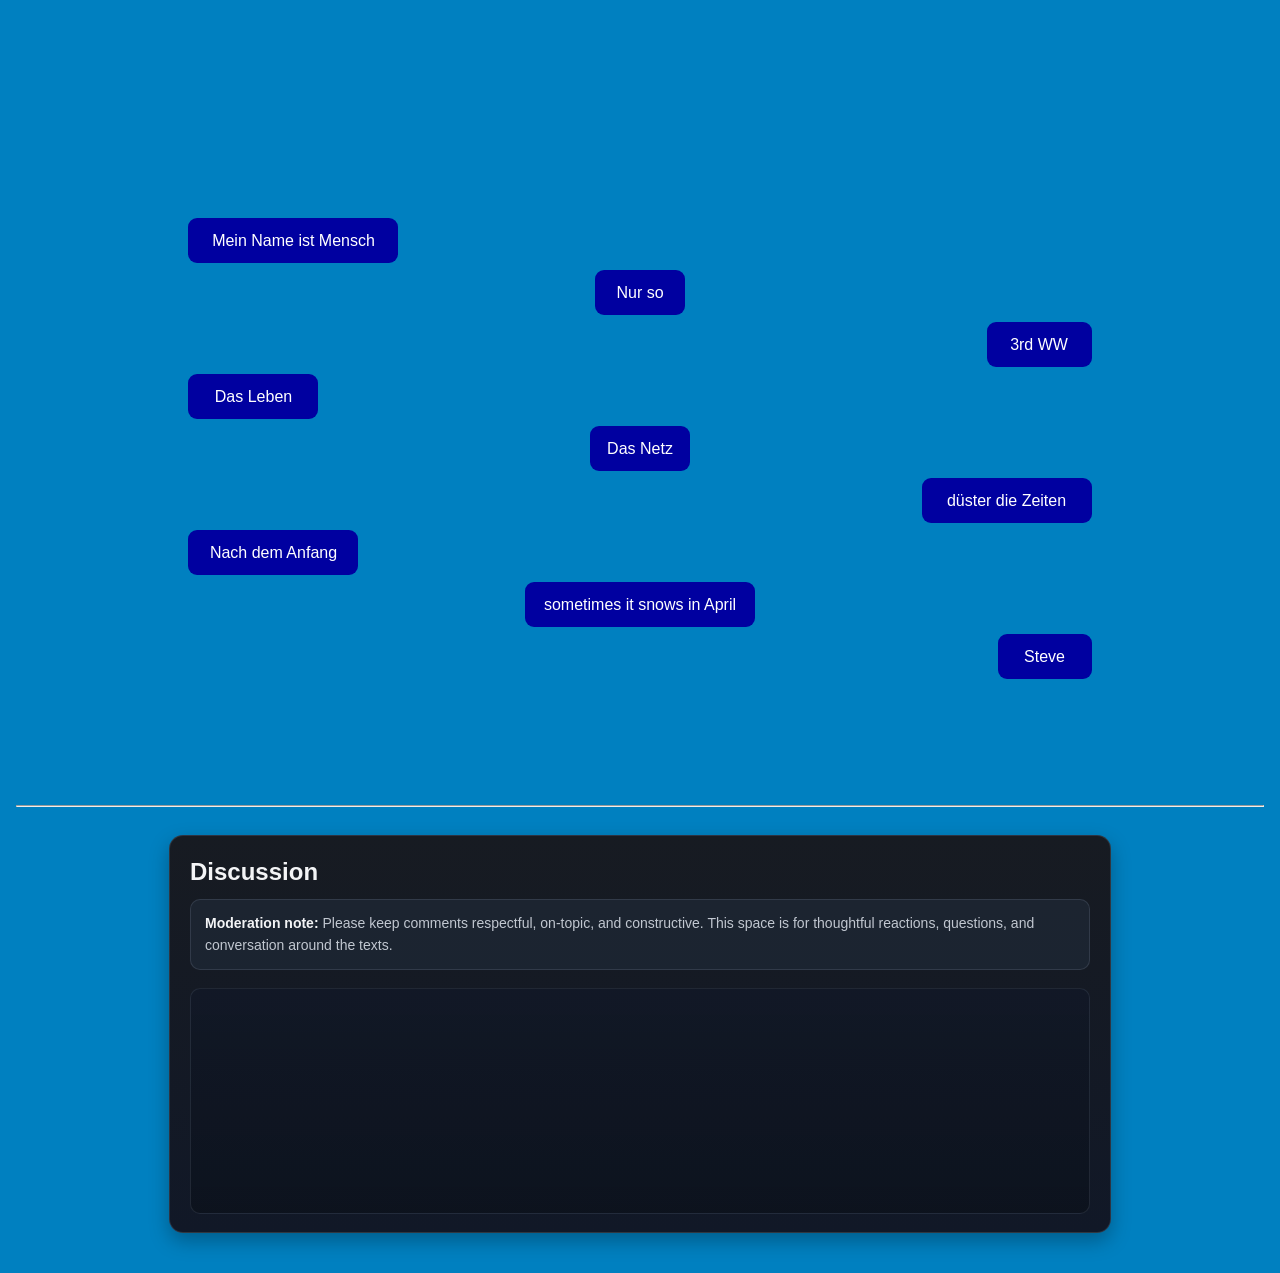
<file: index.html>
<!DOCTYPE html>
<html> 
<head>
	<meta charset="utf-8">
	<meta name="viewport" content="width=device-width, initial-scale=1">
	<meta name="generator" content="RocketCake">
	<title></title>
	<link rel="stylesheet" type="text/css" href="index_html.css?h=242dcda9">
	<style>
	  :root{
		--site-primary: #e5e7eb;
		--site-heading: #f3f4f6;
		--site-muted: #c1c7d0;
		--card-bg-start: #171b22;
		--card-bg-end: #111827;
		--card-border: rgba(148, 163, 184, 0.2);
		--note-bg: rgba(31, 41, 55, 0.72);
		--note-border: rgba(148, 163, 184, 0.18);
	  }

	  body {
		margin: 0;
		padding: 24px 16px 40px;
		font-family: -apple-system, BlinkMacSystemFont, "Segoe UI", Roboto, "Helvetica Neue", Arial, sans-serif;
		color: var(--site-primary);
	  }

	  #discussion {
		max-width: 900px;
		margin: 28px auto 0;
		padding: 22px 20px 18px;
		border-radius: 14px;
		background: linear-gradient(180deg, var(--card-bg-start) 0%, var(--card-bg-end) 100%);
		box-shadow: 0 8px 20px rgba(0, 0, 0, 0.28);
		border: 1px solid var(--card-border);
	  }

	  #discussion h2 {
		margin: 0 0 12px;
		font-size: 24px;
		line-height: 1.2;
		color: var(--site-heading);
	  }

	  .discussion-note {
		margin: 0 0 18px;
		font-size: 14px;
		line-height: 1.6;
		color: var(--site-muted);
		padding: 12px 14px;
		background: var(--note-bg);
		border: 1px solid var(--note-border);
		border-radius: 10px;
	  }

	  .discussion-note strong {
		color: var(--site-heading);
	  }

	  .embed-wrap {
		min-height: 220px;
		padding-top: 4px;
		border-radius: 10px;
		overflow: hidden;
		border: 1px solid rgba(148, 163, 184, 0.14);
		background: linear-gradient(180deg, rgba(17,24,39,0.75), rgba(12,18,28,0.8));
	  }

	  .utterances {
		max-width: 100%;
		display: block;
	  }

	  @media (max-width: 520px) {
		#discussion { padding: 16px; }
		.discussion-note { padding: 10px; }
	  }
	</style>
</head>
<body>
<div class="textstyle1">
<table id="table_52c2f018" cellpadding="3" cellspacing="1" >
    <tr>
        <td width="100%" height="31px" >
        </td>
    </tr>
    <tr>
        <td width="100%" height="31px" >
        </td>
    </tr>
    <tr>
        <td width="100%" height="31px" >
        </td>
    </tr>
    <tr>
        <td width="100%" height="31px" >
        </td>
    </tr>
    <tr>
        <td width="100%" height="31px" >
        </td>
    </tr>
    <tr>
        <td width="100%" height="41px" style="vertical-align: top; overflow:hidden; ">  <div id="cell_797a0fc1">
    <div class="textstyle2">
      <a href="images/meinnameistmensch.pdf" target="_blank" style="text-decoration:none"><div id="button_3f52f5e">
        <div class="vcenterstyle1"><div class="vcenterstyle2">          <div class="textstyle1">
            <span class="textstyle3">Mein Name ist Mensch</span>
            </div>
          <div class="textstyle2">
            </div>
          </div></div>
        </div></a>
      </div>
    </div>
        </td>
    </tr>
    <tr>
        <td width="100%" height="41px" style="vertical-align: top; overflow:hidden; ">  <div id="cell_1ea2dbfe">
    <div class="textstyle1">
      <a href="images/nurso.pdf" target="_blank" style="text-decoration:none"><div id="button_5e11d928">
        <div class="vcenterstyle1"><div class="vcenterstyle2">          <div class="textstyle1">
            <span class="textstyle3">Nur so</span>
            </div>
          <div class="textstyle2">
            </div>
          </div></div>
        </div></a>
      </div>
    </div>
        </td>
    </tr>
    <tr>
        <td width="100%" height="41px" style="vertical-align: top; overflow:hidden; ">  <div id="cell_372572cb">
    <div class="textstyle4">
      <a href="images/3rdww.pdf" target="_blank" style="text-decoration:none"><div id="button_2aae4aae">
        <div class="vcenterstyle1"><div class="vcenterstyle2">          <div class="textstyle1">
            <span class="textstyle3">3rd WW</span>
            </div>
          <div class="textstyle2">
            </div>
          </div></div>
        </div></a>
      </div>
    </div>
        </td>
    </tr>
    <tr>
        <td width="100%" height="41px" style="vertical-align: top; overflow:hidden; ">  <div id="cell_372572cb">
    <div class="textstyle2">
      <a href="images/dasleben.pdf" target="_blank" style="text-decoration:none"><div id="button_68635472">
        <div class="vcenterstyle1"><div class="vcenterstyle2">          <div class="textstyle2">
            </div>
          <div class="textstyle1">
            <span class="textstyle3">Das Leben</span>
            </div>
          </div></div>
        </div></a>
      </div>
    </div>
        </td>
    </tr>
    <tr>
        <td width="100%" height="41px" style="vertical-align: top; overflow:hidden; ">  <div id="cell_372572cb">
    <div class="textstyle1">
      <a href="images/dasnetz.pdf" target="_blank" style="text-decoration:none"><div id="button_1c84632b">
        <div class="vcenterstyle1"><div class="vcenterstyle2">          <div class="textstyle2">
            </div>
          <div class="textstyle1">
            <span class="textstyle3">Das Netz</span>
            </div>
          </div></div>
        </div></a>
      </div>
    </div>
        </td>
    </tr>
    <tr>
        <td width="100%" height="41px" style="vertical-align: top; overflow:hidden; ">  <div id="cell_372572cb">
    <div class="textstyle4">
      <a href="images/duesterdiezeiten.pdf" target="_blank" style="text-decoration:none"><div id="button_3f14847d">
        <div class="vcenterstyle1"><div class="vcenterstyle2">          <div class="textstyle2">
            </div>
          <div class="textstyle1">
            <span class="textstyle3">d&#252;ster die Zeiten</span>
            </div>
          </div></div>
        </div></a>
      </div>
    </div>
        </td>
    </tr>
    <tr>
        <td width="100%" height="41px" style="vertical-align: top; overflow:hidden; ">  <div id="cell_372572cb">
    <div class="textstyle2">
      <a href="images/nachdemanfang.pdf" target="_blank" style="text-decoration:none"><div id="button_21c46e0d">
        <div class="vcenterstyle1"><div class="vcenterstyle2">          <div class="textstyle1">
            <span class="textstyle3">Nach dem Anfang</span>
            </div>
          <div class="textstyle2">
            </div>
          </div></div>
        </div></a>
      </div>
    </div>
        </td>
    </tr>
    <tr>
        <td width="100%" height="41px" style="vertical-align: top; overflow:hidden; ">  <div id="cell_372572cb">
    <div class="textstyle1">
      <a href="images/sometimesitsnowsinapril.pdf" target="_blank" style="text-decoration:none"><div id="button_647c82f5">
        <div class="vcenterstyle1"><div class="vcenterstyle2">          <div class="textstyle2">
            </div>
          <div class="textstyle1">
            <span class="textstyle3">sometimes it snows in April</span>
            </div>
          </div></div>
        </div></a>
      </div>
    </div>
        </td>
    </tr>
    <tr>
        <td width="100%" height="41px" style="vertical-align: top; overflow:hidden; ">  <div id="cell_372572cb">
    <div class="textstyle4">
      <a href="images/steve.pdf" target="_blank" style="text-decoration:none"><div id="button_67ff2894">
        <div class="vcenterstyle1"><div class="vcenterstyle2">          <div class="textstyle2">
            </div>
          <div class="textstyle1">
            <span class="textstyle3">Steve</span>
            </div>
          </div></div>
        </div></a>
      </div>
    </div>
        </td>
    </tr>
    <tr>
        <td width="100%" height="31px" >
        </td>
    </tr>
    <tr>
        <td width="100%" height="31px" >
        </td>
    </tr>
    <tr>
        <td width="100%" height="31px" >
        </td>
    </tr>
</table>
  </div>

<hr>
<section id="discussion">
  <h2>Discussion</h2>
  <div class="discussion-note">
    <strong>Moderation note:</strong> Please keep comments respectful, on-topic, and constructive. This space is for thoughtful reactions, questions, and conversation around the texts.
  </div>

  <div id="embed-utterances" class="embed-wrap">
    <div id="utterances_thread"></div>
    <script src="https://utteranc.es/client.js"
            repo="bosiisob/gedankenreise"
            issue-term="pathname"
            label="comment"
            theme="github-dark"
            crossorigin="anonymous"
            async>
    </script>
  </div>
</section>

</body>
</html>
</file>
<file: index_html.css>
a { color:#5D5D9E; } 
a:visited { color:#5D5D9E; } 
a:active { color:#5C615E; } 
a:hover { color:#B2B3B4; } 
#table_52c2f018 th { border: 0px solid #8C8C8C;  } 
#table_52c2f018 td { border: 0px solid #8C8C8C;  } 
body { background-color:#0080C0; padding:0;  margin: 0; }
.textstyle1 { text-align:center; }
#table_52c2f018 { box-sizing: border-box; vertical-align: bottom; position:relative; display: inline-table; width:73%; height:753px; background:none; border: 0px solid #8C8C8C; table-layout: fixed;  }
#cell_797a0fc1 {  }
.textstyle2 { text-align:left; }
#button_3f52f5e { vertical-align: bottom; border-radius: 9px; position:relative; display: inline-block; width:210px; height:45px; background-color:#0000A0;  }
.vcenterstyle1 { display: table; width: 100%; height: 100%; }
.vcenterstyle2 { display: table-cell; vertical-align: middle; }
.textstyle3 { font-size:12pt; font-family:Arial, Helvetica, sans-serif; color:#FFFFFF;  }
#cell_1ea2dbfe {  }
#button_5e11d928 { vertical-align: bottom; border-radius: 9px; position:relative; display: inline-block; width:90px; height:45px; background-color:#0000A0;  }
#cell_372572cb {  }
.textstyle4 { text-align:right; }
#button_2aae4aae { vertical-align: bottom; border-radius: 9px; position:relative; display: inline-block; width:105px; height:45px; background-color:#0000A0;  }
#cell_372572cb {  }
#button_68635472 { vertical-align: bottom; border-radius: 9px; position:relative; display: inline-block; width:130px; height:45px; background-color:#0000A0;  }
#cell_372572cb {  }
#button_1c84632b { vertical-align: bottom; border-radius: 9px; position:relative; display: inline-block; width:100px; height:45px; background-color:#0000A0;  }
#cell_372572cb {  }
#button_3f14847d { vertical-align: bottom; border-radius: 9px; position:relative; display: inline-block; width:170px; height:45px; background-color:#0000A0;  }
#cell_372572cb {  }
#button_21c46e0d { vertical-align: bottom; border-radius: 9px; position:relative; display: inline-block; width:170px; height:45px; background-color:#0000A0;  }
#cell_372572cb {  }
#button_647c82f5 { vertical-align: bottom; border-radius: 9px; position:relative; display: inline-block; width:230px; height:45px; background-color:#0000A0;  }
#cell_372572cb {  }
#button_67ff2894 { vertical-align: bottom; border-radius: 9px; position:relative; display: inline-block; width:94px; height:45px; background-color:#0000A0;  }
#cell_372572cb {  }
#button_7d35d100 { vertical-align: bottom; border-radius: 9px; position:relative; display: inline-block; width:80px; height:45px; background-color:#0080FF; box-shadow: 7px 7px 4px -5px rgba(0, 0, 0, 0.784314);  }
</file>
